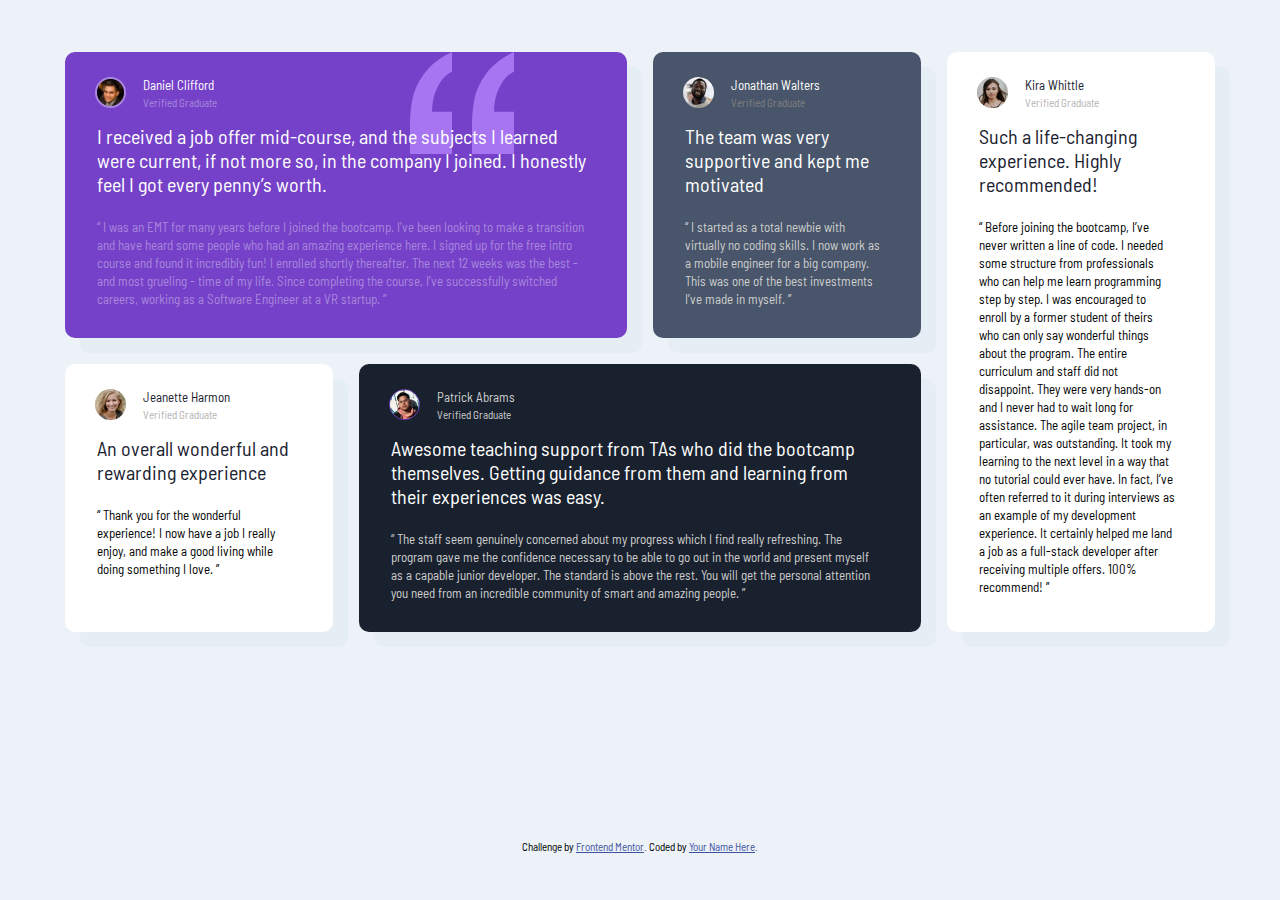
<file: index.html>
<!DOCTYPE html>
<html lang="en">

    <head>
        <meta charset="UTF-8">
        <meta name="viewport" content="width=device-width, initial-scale=1.0">
        <!-- displays site properly based on user's device -->
        <!-- favicon -->
        <link rel="icon" type="image/png" sizes="32x32" href="./images/favicon-32x32.png">

        <title>Frontend Mentor | [Challenge Name Here]</title>
        <!-- main stylesheet -->
        <link rel="stylesheet" href="resp-grid.css">

    </head>

    <body>
        <div class="rel everthingbox">
            <div id="grid-container" class=" rel">
                <section id="purplebox" class="purple rel card">
                    <div class="abs background">
                        <img src="images/bg-pattern-quotation.svg" alt="">
                    </div>
                    <div class="top rel frow">
                        <div class="avatarbox rel">
                            <img id="avatarpic1" src="images/image-daniel.jpg" alt="Picture of Daniel">
                        </div>
                        <div id="infobox1" class="infobox rel">
                            <div id="name1" class="name rel">
                                Daniel Clifford
                            </div>
                            <div id="grad1" class="grad rel">
                                Verified Graduate
                            </div>
                        </div>
                    </div>
                    <div class="avquotes rel">
                        <div id="head1" class="head rel">
                            I received a job offer mid-course, and the subjects I learned were current, if not more so,
                            in the company I joined. I honestly feel I got every penny’s worth.
                        </div>
                        <div id="para1" class="para rel">
                            “ I was an EMT for many years before I joined the bootcamp. I’ve been looking to make a
                            transition and have heard some people who had an amazing experience here. I signed up for
                            the free intro course and found it incredibly fun! I enrolled shortly thereafter.
                            The next 12 weeks was the best - and most grueling - time of my life. Since completing the
                            course, I’ve successfully switched careers, working as a Software Engineer at a VR startup.
                            ”
                        </div>
                    </div>
                </section>
                <section id="greybox" class="grey rel card">
                    <div class="top rel frow">
                        <div id="avatarpicbox2" class="avatarbox rel">
                            <img src="images/image-jonathan.jpg" alt="Picture of Jonathan">
                        </div>
                        <div id="infobox2" class="infobox rel">
                            <div id="name2" class="name rel">
                                Jonathan Walters
                            </div>
                            <div id="grad2" class="grad rel">
                                Verified Graduate
                            </div>
                        </div>
                    </div>
                    <div class="avquotes rel">
                        <div id="head2" class="head rel">
                            The team was very supportive and kept me motivated
                        </div>
                        <div id="para2" class="para rel">
                            “ I started as a total newbie with virtually no coding skills. I now work as a mobile
                            engineer for a big company. This was one of the best investments I’ve made in myself. ”
                        </div>
                    </div>
                </section>
                <section id="whitebox1" class="white rel card">
                    <div class="top rel frow">
                        <div id="avatarpicbox3" class="avatarbox rel">
                            <img src="images/image-jeanette.jpg" alt="Picture of Jeanette">
                        </div>
                        <div id="infobox3" class="infobox rel">
                            <div id="name3" class="name whitename rel">
                                Jeanette Harmon
                            </div>
                            <div id="grad3" class="grad whitegrad rel">
                                Verified Graduate
                            </div>
                        </div>
                    </div>
                    <div class="avquotes rel">
                        <div id="head3" class="head whitehead rel">
                            An overall wonderful and rewarding experience
                        </div>
                        <div id="para3" class="para whitepara rel">
                            “ Thank you for the wonderful experience! I now have a job I really enjoy, and make a good
                            living while doing something I love. ”
                        </div>
                    </div>
                </section>
                <section id="navybox" class="navy rel card">
                    <div class="top rel frow">
                        <div id="avatarpicbox4" class="avatarbox rel">
                            <img id="avatarpic4" src="images/image-patrick.jpg" alt="Picture of Patrick">
                        </div>
                        <div id="infobox4" class="infobox rel">
                            <div id="name4" class="name rel">
                                Patrick Abrams
                            </div>
                            <div id="grad4" class="grad para4 rel">
                                Verified Graduate
                            </div>
                        </div>
                    </div>
                    <div class="avquotes rel">
                        <div id="head4" class="head rel">
                            Awesome teaching support from TAs who did the bootcamp themselves. Getting guidance from
                            them and learning from their experiences was easy.
                        </div>
                        <div id="para4" class="para para4 rel">
                            “ The staff seem genuinely concerned about my progress which I find really refreshing. The
                            program gave me the confidence necessary to be able to go out in the world and present
                            myself as a capable junior developer. The standard is above the rest. You
                            will get the personal attention you need from an incredible community of smart and amazing
                            people. ”
                        </div>
                    </div>
                </section>
                <section id="whitebox2" class="white rel card">
                    <div class="top rel frow">
                        <div id="avatarpicbox5" class="avatarbox rel">
                            <img src="images/image-kira.jpg" alt="Picture of Kira">
                        </div>
                        <div id="infobox5" class="infobox rel">
                            <div id="name5" class="name whitename rel">
                                Kira Whittle
                            </div>
                            <div id="grad5" class="grad whitegrad rel">
                                Verified Graduate
                            </div>
                        </div>
                    </div>
                    <div class="avquotes rel">
                        <div id="head5" class="head whitehead rel">
                            Such a life-changing experience. Highly recommended!
                        </div>
                        <div id="para5" class="para whitepara rel">
                            “ Before joining the bootcamp, I’ve never written a line of code. I needed some structure
                            from professionals who can help me learn programming step by step. I was encouraged to
                            enroll by a former student of theirs who can only say wonderful things about
                            the program. The entire curriculum and staff did not disappoint. They were very hands-on and
                            I never had to wait long for assistance. The agile team project, in particular, was
                            outstanding. It took my learning to the next level
                            in a way that no tutorial could ever have. In fact, I’ve often referred to it during
                            interviews as an example of my development experience. It certainly helped me land a job as
                            a full-stack developer after receiving multiple offers.
                            100% recommend! ”
                        </div>
                    </div>
                </section>
            </div>
        </div>


        <div class="attribution">
            Challenge by <a href="https://www.frontendmentor.io?ref=challenge" target="_blank">Frontend Mentor</a>.
            Coded by <a href="#">Your Name Here</a>.
        </div>
    </body>

</html>
</file>
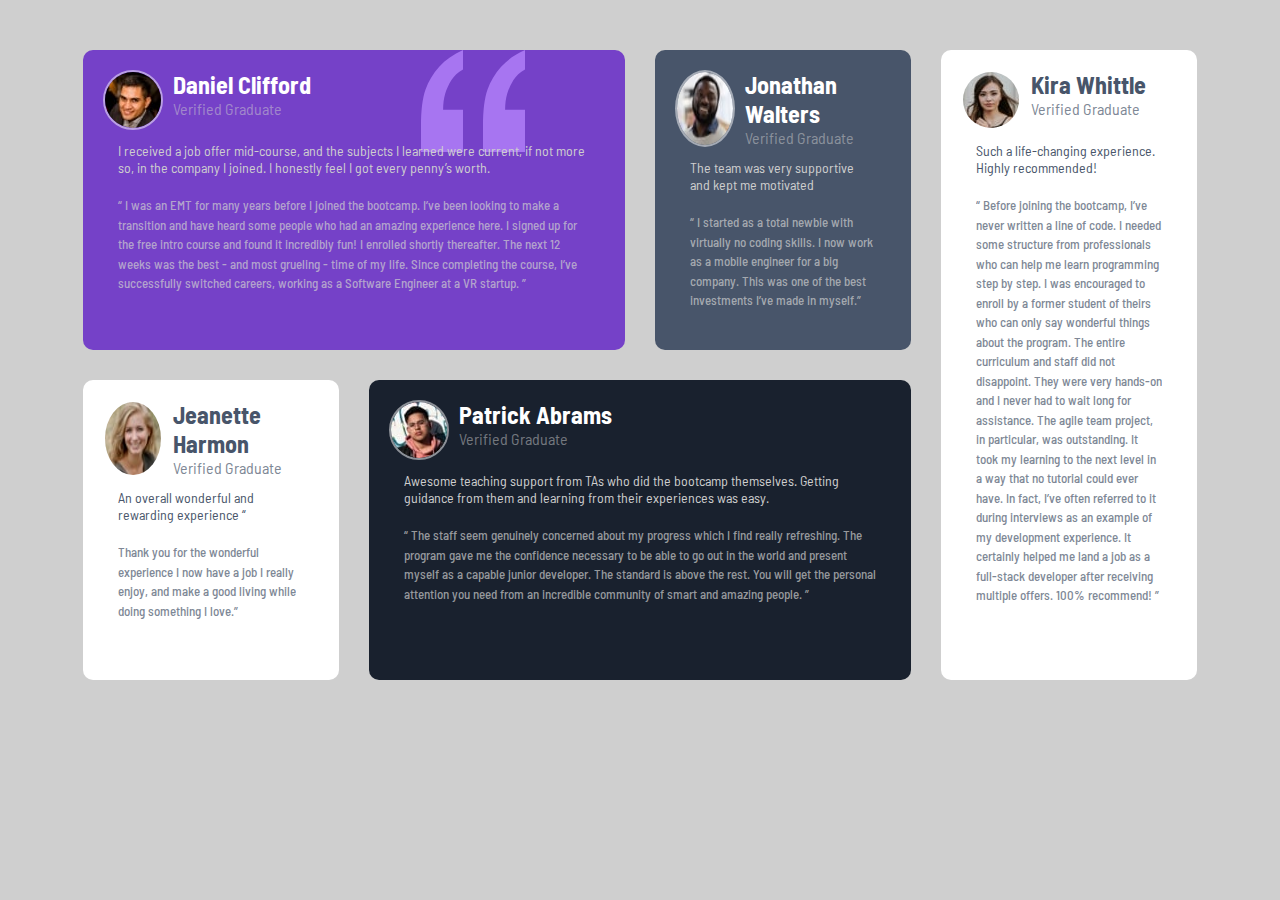
<file: desktop-grid.html>
<!DOCTYPE html>
<html lang="en">

<head>
    <meta charset="UTF-8">
    <meta name="viewport" content="width=device-width, initial-scale=1.0">
    <!-- displays site properly based on user's device -->

    <link rel="icon" type="image/png" sizes="32x32" href="./images/favicon-32x32.png">

    <title>Frontend Mentor | [Challenge Name Here]</title>
    <!-- main stylesheet -->
    <link rel="stylesheet" href="desktop.css">
    <!-- fonts -->
    <link rel="preconnect" href="https://fonts.googleapis.com">
    <link rel="preconnect" href="https://fonts.gstatic.com" crossorigin>
    <link href="https://fonts.googleapis.com/css2?family=Barlow+Semi+Condensed:ital,wght@0,600;1,500&display=swap" rel="stylesheet">

</head>

<body>
    <div class="grid-container">
        <div class="first">
            <div class="top">
                <img src="images/image-daniel.jpg" alt="">
                <div class="name">
                    <h2> Daniel Clifford</h2>
                    <p> Verified Graduate</p>
                </div>
            </div>
            <div class="info">
                <p class="para1"> I received a job offer mid-course, and the subjects I learned were current, if not more so, in the company I joined. I honestly feel I got every penny’s worth.</p>

                <p class="para2">“ I was an EMT for many years before I joined the bootcamp. I’ve been looking to make a transition and have heard some people who had an amazing experience here. I signed up for the free intro course and found it incredibly fun! I enrolled
                    shortly thereafter. The next 12 weeks was the best - and most grueling - time of my life. Since completing the course, I’ve successfully switched careers, working as a Software Engineer at a VR startup. ”
                </p>
            </div>
        </div>

        <div class="second">
            <div class="top">
                <img src="images/image-jonathan.jpg" alt="">
                <div class="name">
                    <h2>Jonathan Walters</h2>
                    <p>Verified Graduate</p>
                </div>
            </div>
            <div class="info">
                <p class="para1"> The team was very supportive and kept me motivated</p>
                <p class="para2">“ I started as a total newbie with virtually no coding skills. I now work as a mobile engineer for a big company. This was one of the best investments I’ve made in myself.”
                </p>
            </div>
        </div>

        <div class="third">
            <div class="top">
                <img src="images/image-jeanette.jpg" alt="">
                <div class="name">
                    <h2>Jeanette Harmon</h2>
                    <p>Verified Graduate</p>
                </div>
            </div>
            <div class="info">
                <p class="para1">An overall wonderful and rewarding experience “</p>
                <p class="para2">Thank you for the wonderful experience I now have a job I really enjoy, and make a good living while doing something I love.”</p>
            </div>
        </div>

        <div class="fourth">
            <div class="top">
                <img src="images/image-patrick.jpg" alt="">
                <div class="name">
                    <h2>Patrick Abrams</h2>
                    <p>Verified Graduate</p>
                </div>
            </div>
            <div class="info">
                <p class="para1">Awesome teaching support from TAs who did the bootcamp themselves. Getting guidance from them and learning from their experiences was easy.</p>
                <p class="para2">“ The staff seem genuinely concerned about my progress which I find really refreshing. The program gave me the confidence necessary to be able to go out in the world and present myself as a capable junior developer. The standard is above
                    the rest. You will get the personal attention you need from an incredible community of smart and amazing people. ”</p>
            </div>
        </div>

        <div class="fifth">
            <div class="top">
                <img src="images/image-kira.jpg" alt="">
                <div class="name">
                    <h2>Kira Whittle</h2>
                    <p>Verified Graduate</p>
                </div>
            </div>
            <div class="info">
                <p class="para1"> Such a life-changing experience. Highly recommended!</p>
                <p class="para2">“ Before joining the bootcamp, I’ve never written a line of code. I needed some structure from professionals who can help me learn programming step by step. I was encouraged to enroll by a former student of theirs who can only say wonderful
                    things about the program. The entire curriculum and staff did not disappoint. They were very hands-on and I never had to wait long for assistance. The agile team project, in particular, was outstanding. It took my learning to the next
                    level in a way that no tutorial could ever have. In fact, I’ve often referred to it during interviews as an example of my development experience. It certainly helped me land a job as a full-stack developer after receiving multiple
                    offers. 100% recommend! ”
                </p>
            </div>
        </div>
    </div>

    <!-- <div class="attribution">
        Challenge by <a href="https://www.frontendmentor.io?ref=challenge" target="_blank">Frontend Mentor</a>. Coded by
        <a href="#">KB</a>.
    </div> -->
</body>

</html>
</file>
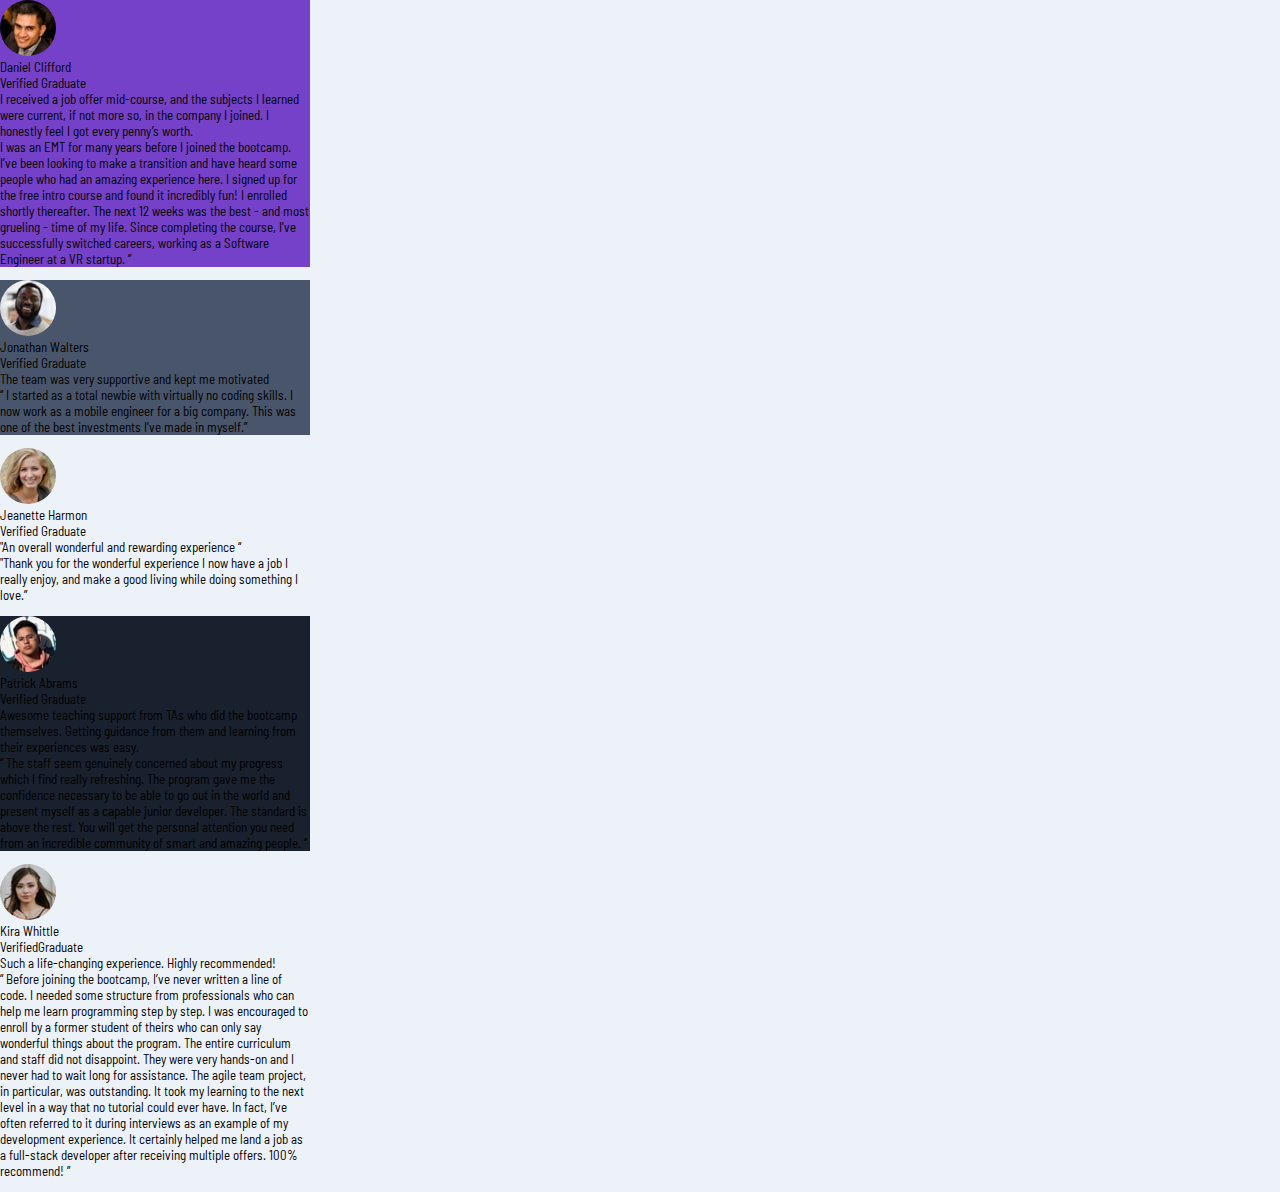
<file: katies-files.html>
<!DOCTYPE html>
<html lang="en">

<head>
    <meta charset="UTF-8">
    <!-- displays site properly based on user's device -->
    <meta name="viewport" content="width=device-width, initial-scale=1.0">

    <!-- Imports the CSS for the page -->
    <link rel="stylesheet" href="kaities-files.css">
    <!-- Icon and Title: Shows up in browser tab -->
    <link rel="icon" type="image/png" sizes="32x32" href="./images/favicon-32x32.png">
    <title>Frontend Mentor | Testimonials Grid Section Main</title>

</head>

<body>
    <div id="everthingbox" class="rel flexc fcenter">
        <div id="mainbox" class="rel">
            <div id="purplebox" class="rel purple card">
                <div id="insidebox1" class="rel flexc">
                    <div id="avatarinfobox1" class="rel flexr avatarinfo">
                        <div id="avatarbox1" class="rel avatarbox">
                            <img src="../images/image-daniel.jpg" alt="Daniel Clifford" id="avatar1" class="rel avatar">
                            <div id="infobox1" class="rel flexc">
                                <div id="name1" class="rel name">
                                    Daniel Clifford
                                </div>
                                <div id="grad1" class="grad rel">
                                    Verified Graduate
                                </div>
                            </div>
                        </div>
                    </div>
                    <div id="heading1" class="rel heading">I received a job offer mid-course, and the subjects I learned were current, if not more so, in the company I joined. I honestly feel I got every penny’s worth.
                    </div>
                    <div id="para1" class="rel para">I was an EMT for many years before I joined the bootcamp. I’ve been looking to make a transition and have heard some people who had an amazing experience here. I signed up for the free intro course and found it incredibly fun! I enrolled
                        shortly thereafter. The next 12 weeks was the best - and most grueling - time of my life. Since completing the course, I’ve successfully switched careers, working as a Software Engineer at a VR startup. ”
                    </div>
                </div>
            </div>
            <div id="greybox" class="rel grey card">
                <div id="insidebox2" class="rel flexc">
                    <div id="avatarinfobox2" class="rel flexr avatarinfo">
                        <div id="avatarbox2" class="rel avatarbox">
                            <img src="../images/image-jonathan.jpg" alt="
                            Johnathan Walters" id="avatar2" class="rel avatar">
                            <div id="infobox2" class="rel flexc">
                                <div id="name2" class="rel name">
                                    Jonathan Walters
                                </div>
                                <div id="grad2" class="grad rel">
                                    Verified Graduate
                                </div>
                            </div>
                        </div>
                    </div>
                    <div id="heading2" class="rel heading">The team was very supportive and kept me motivated
                    </div>
                    <div id="para2" class="rel para">“ I started as a total newbie with virtually no coding skills. I now work as a mobile engineer for a big company. This was one of the best investments I’ve made in myself.”
                    </div>
                </div>
            </div>
            <div id="whitebox1" class="rel whitebox1 card">
                <div id="insidebox3" class="rel flexc">
                    <div id="avatarinfobox3" class="rel flexr avatarinfo">
                        <div id="avatarbox3" class="rel avatarbox">
                            <img src="../images/image-jeanette.jpg" alt="Jeanette Harmon" id="avatar3" class="rel avatar">
                            <div id="infobox3" class="rel flexc">
                                <div id="name3" class="rel name">
                                    Jeanette Harmon
                                </div>
                                <div id="grad3" class="grad rel">
                                    Verified Graduate
                                </div>
                            </div>
                        </div>
                    </div>
                    <div id="heading3" class="rel heading">"An overall wonderful and rewarding experience “
                    </div>
                    <div id="para3" class="rel para">"Thank you for the wonderful experience I now have a job I really enjoy, and make a good living while doing something I love.”
                    </div>
                </div>
            </div>
            <div id="navybox" class="rel navy card">
                <div id="insidebox4" class="rel flexc">
                    <div id="avatarinfobox1" class="rel flexr avatarinfo">
                        <div id="avatarbox4" class="rel avatarbox">
                            <img src="../images/image-patrick.jpg" alt="Patrick Abraham" id="avatar4" class="rel avatar">
                            <div id="infobox4" class="rel flexc">
                                <div id="name4" class="rel name">
                                    Patrick Abrams
                                </div>
                                <div id="grad4" class="grad rel">
                                    Verified Graduate
                                </div>
                            </div>
                        </div>
                    </div>
                    <div id="heading1" class="rel heading">Awesome teaching support from TAs who did the bootcamp themselves. Getting guidance from them and learning from their experiences was easy.
                    </div>
                    <div id="para1" class="rel para">“ The staff seem genuinely concerned about my progress which I find really refreshing. The program gave me the confidence necessary to be able to go out in the world and present myself as a capable junior developer. The standard is
                        above the rest. You will get the personal attention you need from an incredible community of smart and amazing people. ”
                    </div>
                </div>
            </div>

            <div id="whitebox2" class="rel whitebox2 card">
                <div id="insidebox4" class="rel flexc">
                    <div id="avatarinfobox4" class="rel flexr avatarinfo">
                        <div id="avatarbox4" class="rel avatarbox">
                            <img src="../images/image-kira.jpg" alt="Kira Whittle" id="avatar4" class="rel avatar">
                            <div id="infobox4" class="rel flexc">
                                <div id="name4 class=" rel name ">
                                    Kira Whittle
                                    </div>
                                    <div id=" grad4 " class=" grad rel ">
                                           VerifiedGraduate
                                    </div>
                                </div>
                            </div>
                        </div>
                        <div id=" heading4 " class=" rel heading ">Such a life-changing experience. Highly recommended!
                        </div>
                        <div id=" para4 " class=" rel para ">“ Before joining the bootcamp, I’ve never written a line of
                            code. I needed some structure from professionals who can help me learn programming step by
                            step. I was encouraged to enroll by a former student of theirs who can only say wonderful
                            things about the program. The entire curriculum and staff did not disappoint. They were very
                            hands-on and I never had to wait long for assistance. The agile team project, in particular,
                            was outstanding. It took my learning to the next
                            level in a way that no tutorial could ever have. In fact, I’ve often referred to it during
                            interviews as an example of my development experience. It certainly helped me land a job as
                            a full-stack developer after receiving multiple offers.
                            100% recommend! ”
                        </div>
                    </div>
                </div>
            </div>
        </div>
    </body>

</html>
</file>
<file: resp-grid.css>
/* IMPORTS */

 @import url('https://fonts.googleapis.com/css2?family=Barlow+Semi+Condensed:wght@500;600&display=swap');

 :root {
     /* --lightpurp: hsl(277, 70%, 70%); */
     --purple: hsl(263, 55%, 52%);
     --lightpurple: hsl(263, 55%, 70%);
     --grey: hsl(217, 19%, 35%);
     --navy: hsl(219, 29%, 14%);
     --white: hsl(0, 0%, 100%);
     --lightgray: hsl(0, 0%, 81%);
     /* --lightgray: hsl(0, 0%, 70%); */
     --light-grayish-blue: hsl(210, 46%, 95%);
     /* --purple: hsl(263, 55%, 52%);
     --grad1: hsl(0, 0%, 70%);
     --para1: hsl(0, 0%, 50%);
     --grey: hsl(217, 19%, 35%);
     --greygrad: hsl(217, 19%, 70%);
     --greypara: hsl(217, 19%, 50%);
     --navy: hsl(219, 29%, 14%);
     --navgrad: hsl(219, 29%, 70%);
     --navypara: hsl(219, 29%, 50%);
     --white: hsl(0, 0%, 100%);
     --lightgrey: hsl(0, 0%, 81%);
     --verylightgrey: hsl(210, 46%, 95%);
     --whiteboxhead: hsl(210, 46%, 95%); */
     font-family: 'Barlow Semi Condensed', sans-serif;
     font-size: 13px;
 }

 /* ABOVE SETS UNIVERSAL CSS VARIABLES */

 * {
     box-sizing: border-box;
     margin: 0;
     padding: 0;
 }

 /* ABOVE MAKES EVERY ELEMENT INTO A BOX AND RESETS THE MARGIN AND PADDING */
 /* PLACE ALL ELEMENT FORMATTING BELOW HERE*/

 html {
     background-color: var(--light-grayish-blue);
 }

 /* ABOVE EFFECTS ALL ELEMENTS */

 body {
     position: relative;
     width: 100%;
     height: 100vh;
 }

 /* ABOVE EFFECTS BODY ELEMENTS */

 .abs {
     position: absolute;
 }

 /* ABOVE GIVES ELEMENTS ABSOLUTE POSITION */

 .rel {
     position: relative;
 }

 /* ABOVE GIVES ELEMENTS RELATIVE POSITION */

 .flexr {
     display: flex;
     flex-direction: row;
 }

 /* ABOVE MAKES A FLEX ROW */

 .flexc {
     display: flex;
     flex-direction: column;
 }

 /* ABOVE MAKES A FLEX COLUMN */

 .fcenter {
     display: flex;
     justify-content: center;
     align-items: center;
 }

 /* ABOVE MAKES FLEX ELEMENTS CENTERED */

 @media only screen and (min-width: 375px) and (max-width: 769px) {

     /* ABOVE CHANGES SETTINGS AT 375px SCREEN SIZE TO 769px SCREEN SIZE*/
     #grid-container {
         display: grid;
         justify-content: center;
         grid-template-columns: 320px;
         /* NOTE: 100% is the whole space and auto will grow/shrink with the size. */
         grid-template-rows: repeat(autofill, auto);
         grid-template-areas: 'purplebox''purplebox''greybox''whitebox1''navy''navy''whitebox2''whitebox2';
         gap: 1rem;
     }

     #purplebox {
         grid-template-areas: 'purplebox';
         grid-row: 1 / 3;
         margin-top: 40px;
     }

     #greybox {
         grid-template-areas: 'grey';
         grid-row: 4 / 6;
     }

     #whitebox1 {
         grid-template-areas: 'whitebox1';
         grid-row: 6 / 9;
     }

     #navybox {
         grid-template-areas: 'navybox';
         grid-row: 9 / 11;
     }

     #whitebox2 {
         grid-template-areas: 'whitebox2';
         grid-row: 11 / 13;
         margin-bottom: 40px;
     }

     #avatarpic1 {
         border-radius: 50%;
         border: 2px solid var(--lightpurple);
     }

     #avatarpic4 {
         border: 1px solid var(--purple);
     }

     #name1,
     #name2 {
         color: var(--white);
     }

     #para1,
     #grad1 {
         color: var(--lightpurple);
     }

     #grad2 {
         color: hsl(0, 0%, 50%);
     }

     #head1,
     #head2 {
         color: var(--white);
         /* font-weight: bold; */
     }

     #head4 {
         color: var(--white);
     }

     #para2,
     #name4 {
         color: var(--lightgray);
     }

     /* ID FORMATTING ABOVE */
     .everthingbox {
         margin: 0 auto;
     }

     .card {
         border-radius: 10px;
         width: 327px;
         padding-bottom: 30px;
     }

     .purple {
         background-color: var(--purple);
     }

     .grey {
         background-color: var(--grey);
     }

     .white {
         background-color: var(--white);
     }

     .navy {
         background-color: var(--navy);
     }

     .background {
         /* THE QUOTE BACKGROUND IN PURPLE CARD */
         left: 200px;
     }

     .top {
         margin: 25px 30px;
         /* border: 1px solid white; */
         /* TEMPORARY */
     }

     .avatarbox img {
         border-radius: 50%;
         width: 31px;
         float: left;
     }

     .infobox {
         margin-left: 48px;
         /* border: 1px solid black; */
         /* TEMPORARY */
     }

     .name {
         font-size: 13px;
         margin-bottom: 3px;
     }

     .whitename {
         color: var(--navy);
     }

     .grad {
         font-size: 11px;
     }

     .whitegrad {
         color: hsl(0, 0%, 70%);
     }

     .avquotes {
         /* border: 2px solid yellow; */
         /* TEMPORARY */
         /* margin: 12px 32px; */
         /* padding-left: 7px; */
     }

     .head {
         padding-right: 4px;
         font-size: 20px;
         bottom: 10px;
         margin: 12px 32px;
         /* line-height: 24px; */
     }

     .whitehead {
         color: var(--navy);
     }

     .para {
         font-size: 13px;
         margin-left: 32px;
         margin-right: 20px;
         line-height: 18px;
         padding-right: 20px;
         /* margin-top: 15px; */
         /* padding-bottom: 10px; */
     }

     .para4{
        color: var(--light-grayish-blue);
     }

     .whitepara,
      {
         color: var(--lightgray);
     }

     .attribution {
         font-size: 11px;
         text-align: center;
     }

     .attribution a {
         color: hsl(228, 45%, 44%);
     }

     /* CLASS FORMATTING ABOVE*/
 }

 @media only screen and (min-width: 768px) and (max-width: 1440px) {

     /* ABOVE CHANGES SETTINGS AT 768px SCREEN SIZE TO 1023px SCREEN SIZE*/
     #grid-container {
         display: grid;
         justify-content: center;
         grid-template-columns: repeat(4, 1fr);
         /* grid-template-rows: repeat (2, 1fr); */
         grid-template-areas: 'purplebox''purplebox''greybox''whitebox1''navy''navy''whitebox2''whitebox2';
         gap: 2rem;
         padding-block: 2rem;
         margin-inline: auto;
     }

     #purplebox {
         grid-template-areas: 'purplebox';
         grid-row: 1 / 2;
         grid-column: 1 / 3;
     }

     #greybox {
         grid-template-areas: 'grey';
         grid-row: 1 / 2;
         grid-column: 3 / 4;
     }

     #whitebox1 {
         grid-template-areas: 'whitebox1';
         grid-row: 2 / 3;
         grid-column: 1 / 2;
     }

     #navybox {
         grid-template-areas: 'navybox';
         grid-row: 2 / 3;
         grid-column: 2 / 4;
     }

     #whitebox2 {
         grid-template-areas: 'whitebox2';
         grid-row: 1 / 3;
         grid-column: 4 / 5;
     }

     #avatarpic1 {
         border-radius: 50%;
         border: 2px solid var(--lightpurple);
     }

     #avatarpic4 {
         border: 1px solid var(--purple);
     }

     #name1,
     #name2 {
         color: var(--white);
     }

     #para1,
     #grad1 {
         color: var(--lightpurple);
     }

     #grad2 {
         color: hsl(0, 0%, 50%);
     }

     #head1,
     #head2 {
         color: var(--white);
         /* font-weight: bold; */
     }

     #head4 {
         color: var(--white);
     }

     #para2,
     #name4 {
         color: var(--lightgray);
     }

     /* ID FORMATTING ABOVE */
     .everthingbox {
         display: flex;
         width: 100%;
         margin-top: 2rem auto;
         padding: 2rem 5rem;
     }

     .card {
         box-shadow: 15px 15px hsl(210, 46%, 93%);
         border-radius: 10px;
         padding-bottom: 30px;
     }

     .purple {
         background-color: var(--purple);
     }

     .grey {
         background-color: var(--grey);
     }

     .white {
         background-color: var(--white);
     }

     .navy {
         background-color: var(--navy);
     }

     .background {
         /* THE QUOTE BACKGROUND IN PURPLE CARD */
         left: 26.5rem;
     }

     .top {
         margin: 25px 30px;
         /* border: 1px solid white; */
         /* TEMPORARY */
     }

     .avatarbox img {
         border-radius: 50%;
         width: 31px;
         float: left;
     }

     .infobox {
         margin-left: 48px;
         /* border: 1px solid black; */
         /* TEMPORARY */
     }

     .name {
         font-size: 13px;
         margin-bottom: 3px;
     }

     .whitename {
         color: var(--navy);
     }

     .grad {
         font-size: 11px;
     }

     .whitegrad {
         color: hsl(0, 0%, 70%);
     }

     .avquotes {
         /* border: 2px solid yellow; */
         /* TEMPORARY */
         /* margin: 12px 32px; */
         /* padding-left: 7px; */
     }

     .head {
         padding-right: 4px;
         font-size: 20px;
         bottom: 10px;
         margin: 12px 32px;
         /* line-height: 24px; */
     }

     .whitehead {
         color: var(--navy);
     }

     .para {
         font-size: 13px;
         margin-left: 32px;
         margin-right: 20px;
         line-height: 18px;
         padding-right: 20px;
         /* margin-top: 15px; */
         /* padding-bottom: 10px; */
     }

     .whitepara,
      {
         color: var(--lightgray);
     }

   .para4{
        color: var(--lightgray);
     }

     .attribution {
         font-size: 11px;
         text-align: center;
     }

     .attribution a {
         color: hsl(228, 45%, 44%);
     }

     /* CLASS FORMATTING ABOVE*/
 }
</file>
<file: desktop.css>
* {
    margin: 0;
    padding: 0;
    box-sizing: border-box;
}

body {
    max-width: 1440px;
    height: 100vh;
    background-color: rgb(207, 207, 207);
    justify-content: center;
    font-family: 'Barlow Semi Condensed', sans-serif;
    margin: auto;
    display: flex;
    padding-top: 50px;
}

.grid-container {
    display: grid;
    grid-template-columns: 20% 20% 20% 20%;
    grid-template-rows: 300px 300px;
    gap: 30px 30px;
    justify-content: center;
}


/* .first .top img,
.second .top img,
.third .top img,
.fourth .top img,
    {
    width: 40px;
    height: 40px;
} */

.third .top h2,
.third .para1,
.fifth .top h2,
.fifth .para1 {
    color: hsl(217, 19%, 35%);
}

.third .name p,
.third .para2,
.fifth .name p,
.fifth .para2 {
    color: hsl(217, 19%, 35%);
    opacity: 70%;
}

.first {
    grid-column: 1/3;
    background-image: url(../images/bg-pattern-quotation.svg);
    background-repeat: no-repeat;
    background-position: top right 100px;
    /* NOTE: background-position: 420px 0px; <- this commented out part is what I used first. Above is what was suggested in class.  */
    background-color: hsl(263, 55%, 52%);
    border-radius: 10px;
    grid-row: 1;
    padding: 20px;
}

.second {
    grid-column: 3;
    background-color: hsl(217, 19%, 35%);
    border-radius: 10px;
    grid-row: 1;
    padding: 20px;
}

.third {
    grid-column: 1;
    background-color: hsl(0, 0%, 100%);
    border-radius: 10px;
    grid-row: 2;
    padding: 20px;
}

.fourth {
    grid-column: 2/4;
    background-color: hsl(219, 29%, 14%);
    border-radius: 10px;
    grid-row: 2;
    padding: 20px;
}

.fifth {
    grid-column: 4;
    background-color: hsl(0, 0%, 100%);
    border-radius: 10px;
    grid-row: 1 / span 2;
    padding: 20px;
}

.top img {
    float: left;
    /* width: 20px; */
    border-radius: 50%;
    border: 2px solid rgb(255, 255, 255, .5);
    margin-right: 10px;
}

.top {
    display: flex;
    margin-bottom: 12px;
}

.name h2 {
    color: hsl(0, 0%, 100%);
    font-weight: bold;
}

.name p {
    /* font-weight: 500; */
    color: rgb(207, 207, 207, .5);
}

.para1 {
    font-size: 14px;
    color: hsl(0, 0%, 81%);
    padding: 0px 15px;
}

.para2 {
    color: rgb(207, 207, 207, .7);
    font-size: 13px;
    padding: 20px 15px;
    font-weight: 500;
    line-height: 1.5;
}

.first .attribution {
    font-size: 11px;
    text-align: center;
}


/* .attribution {
    color: hsl(228, 45%, 44%);
    text-align: center;
} */
</file>
<file: kaities-files.css>
/* Imports Barlow Semi Condensed font 500 and 600 weight */
         
         @import url('https://fonts.googleapis.com/css2?family=Barlow+Semi+Condensed:wght@500;600&display=swap');
         /* Sets universal CSS variables */
         
          :root {
             --purple: hsl(263, 55%, 52%);
             --grey: hsl(217, 19%, 35%);
             --navy: hsl(219, 29%, 14%);
             --white: hsl(0, 0%, 100%);
             --silver: hsl(0, 0%, 81%);
             --very-light-grey: hsl(210, 46%, 95%);
             --violet: hsl(263, 55%, 70%);
             ;
         }
         /* Makes every element into a box that includes margins and padding. */
         
         * {
             box-sizing: border-box;
             margin: 0;
             padding: 0;
         }
         /* ELEMENT FORMATTING */
         /* Place all element formatting here. */
         /* Effects all elements */
         
         html {
             background-color: var(--very-light-grey);
             font-family: 'Barlow Semi Condensed', sans-serif;
             font-size: 13px;
         }
         /* Effects body elements */
         
         body {
             position: relative;
         }
         /* CLASS FORMATTING */
         
         .purple {
             background-color: var(--purple);
         }
         
         .grey {
             background-color: var(--grey);
         }
         
         .white {
             background-color: var(--white);
         }
         
         .navy {
             background-color: var(--navy);
         }
         /* Place all class formatting here. */
         /* ID FORMATTING */
         
         #mainbox {
             display: grid;
             grid-template-columns: auto;
             /* NOTE: 100% is the whole space and auto will grow/shrink with the size. */
             grid-template-rows: repeat(autofill, auto);
             grid-template-areas: 'purplebox''purplebox''greybox''whitebox1''navy''whitebox2''whitebox2';
             gap: 1rem;
         }
         
         #purplebox {
             grid-area: 'purplebox';
             grid-row: 1 / 3;
         }
         
         #greybox {
             grid-area: 'greybox';
             grid-row: 3 / 4;
         }
         
         #whitebox1 {
             grid-area: 'whitebox1';
             grid-row: 4 / 5;
         }
         
         #navybox {
             grid-area: 'navybox';
             grid-row: 5 / 7;
         }
         
         #whitebox2 {
             grid-area: 'whitebox2';
             grid-row: 7 / 9;
         }
         
         #avatarbox1 img,
         #avatarbox2 img,
         #avatarbox3 img,
         #avatarbox4 img {
             border-radius: 50%;
         }
         /* Place all id formatting here. */
         /* Utility classes */
         /* Gives elements relative position */
         
         .rel {
             position: relative;
         }
         /* Makes a flex row */
         
         .flexr {
             display: flex;
             flex-direction: row;
         }
         /* Makes a flex column */
         
         .flexc {
             display: flex;
             flex-direction: column;
         }
         /* Makes flex elements centered */
         
         .fcenter {
             display: flex;
             justify-content: center;
             align-items: center;
         }
         /* Changes settings at 768px screen size to 1023px screen size*/
         
         @media only screen and (min-width: 768px) and (max-width: 1440px) {
             #mainbox {
                 display: grid;
                 grid-template-columns: repeat(3, 1fr);
                 grid-template-rows: repeat(3, 1fr);
                 grid-template-areas: 'purplebox''purplebox''greybox''whitebox1''navy''navy''whitebox2''whitebox2''whitebox2';
                 gap: 1rem;
             }
             /* ELEMENT FORMATTING */
             /* Changes the em base of the page */
             html {
                 font-size: ;
             }
             /* CLASS FORMATTING */
             /* ID FORMATTING */
             /* Changes settings at 1024px screen size */
             @media only screen and (min-width: 1024px) {
                 #mainbox {
                     display: grid;
                     grid-template-columns: repeat(4, 1fr);
                     grid-template-rows: repeat(2, 1fr);
                     grid-template-areas: 'purplebox''purplebox''greybox''whitebox2''whitebox1''navy''navy''whitebox2';
                     gap: 1rem;
                 }
                 /* ELEMENT FORMATTING */
                 /* Changes the em base of the page */
                 html {
                     font-size: ;
                 }
                 /* CLASS FORMATTING */
                 /* ID FORMATTING */
             }
         }
</file>
